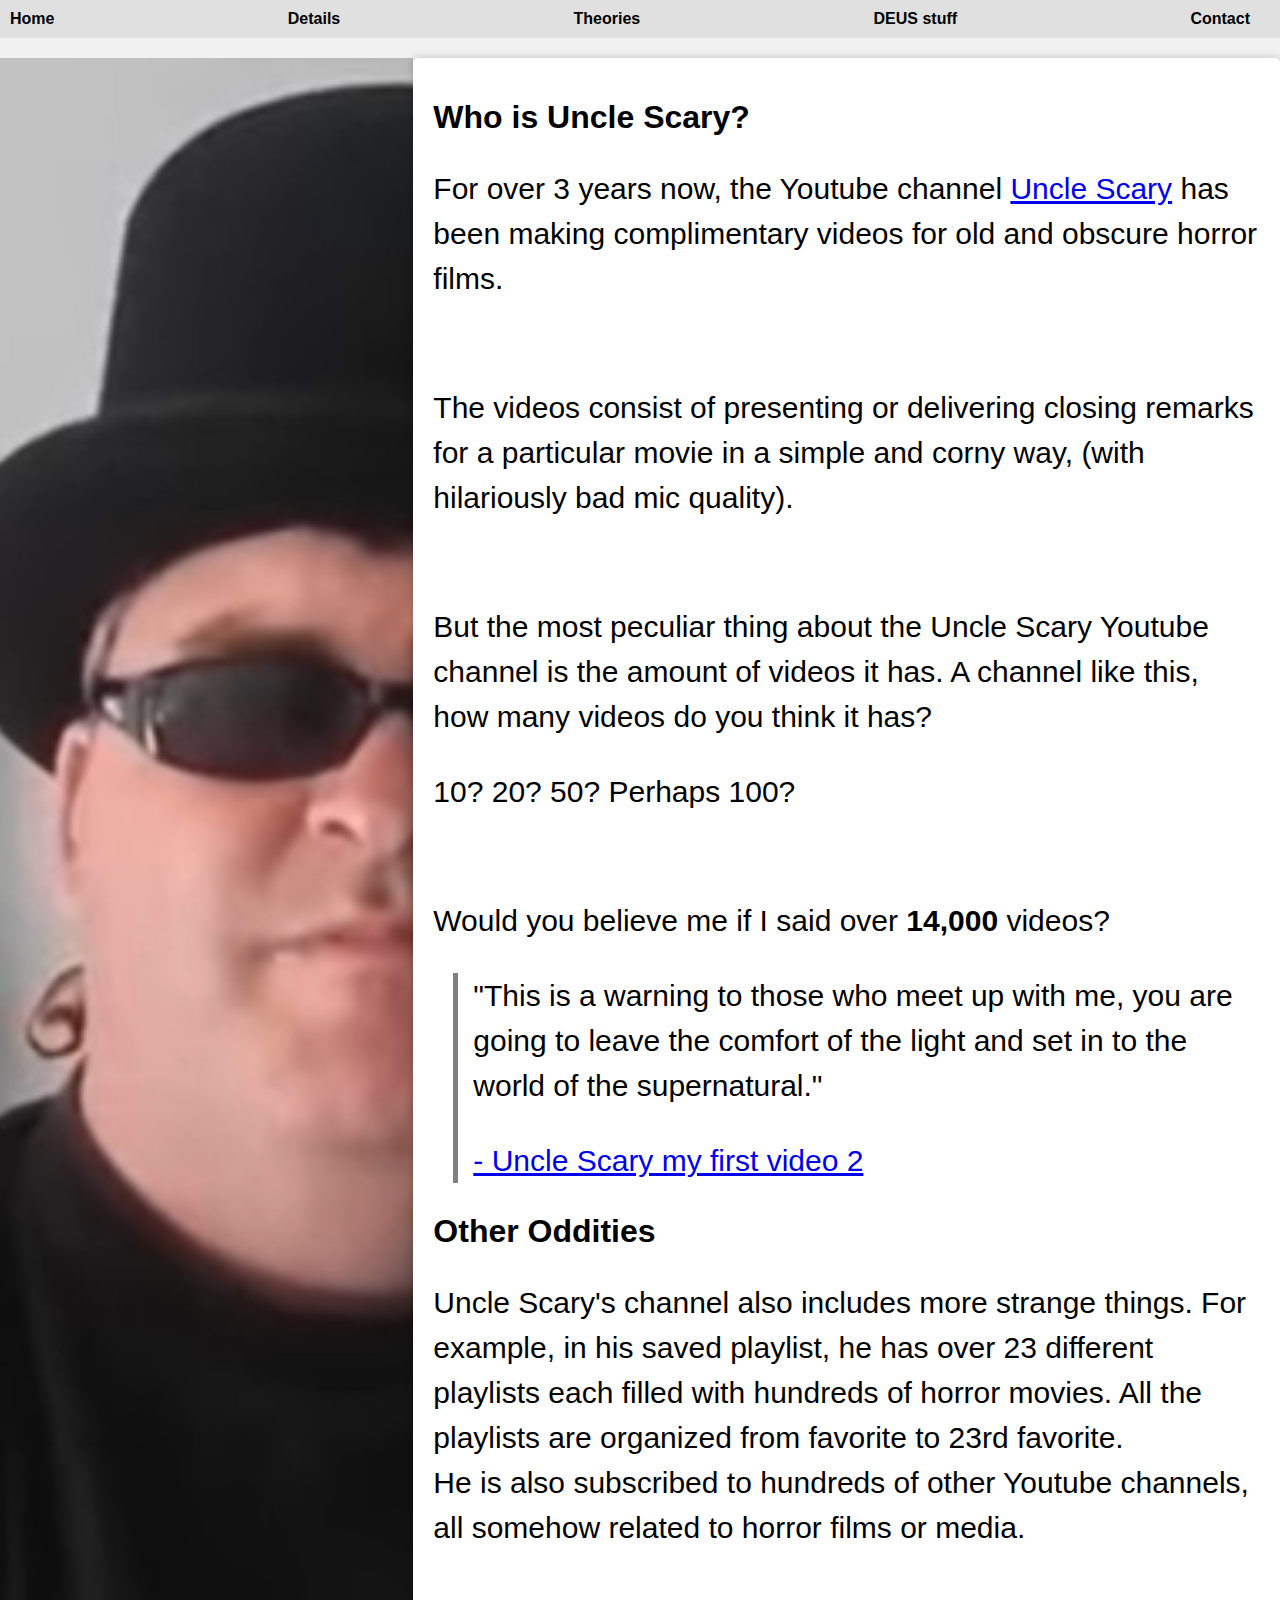
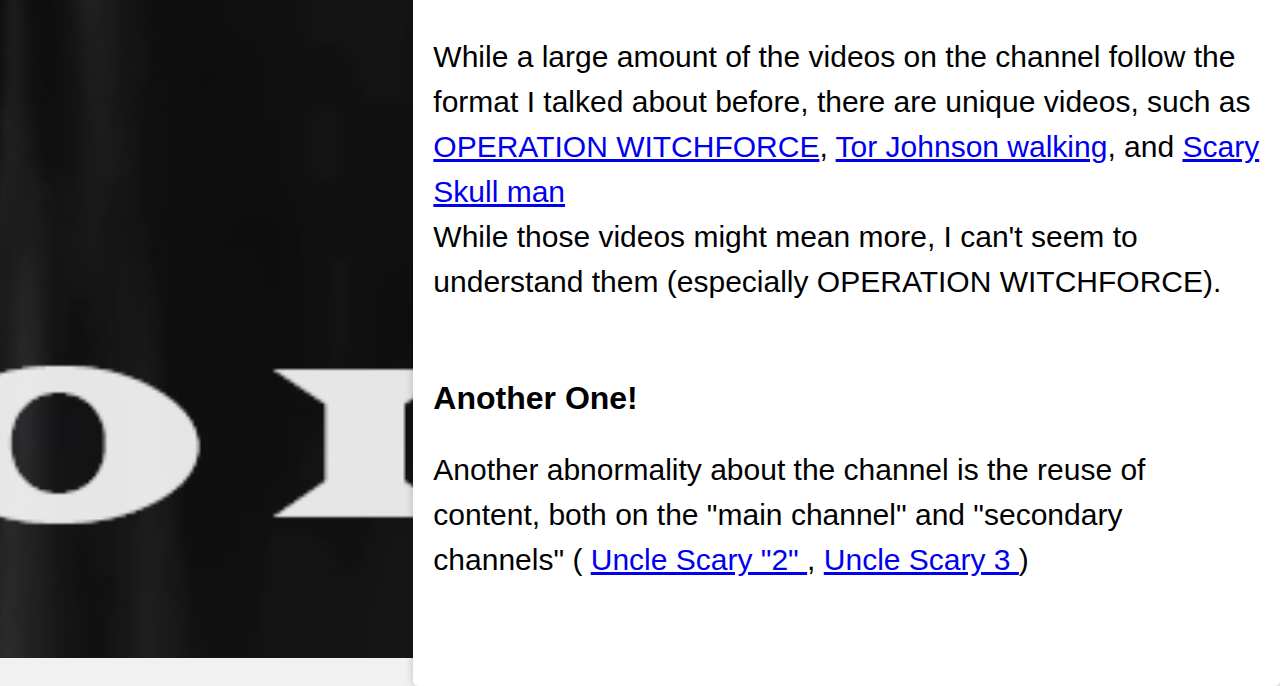
<file: index.html>
<!DOCTYPE html PUBLIC "-//W3C//DTD XHTML 1.0 Strict//EN" "http://www.w3.org/TR/xhtml1/DTD/xhtml1-strict.dtd">
<html xmlns="http://www.w3.org/1999/xhtml">

<head>
  <meta http-equiv="Content-Type" content="text/html; charset=utf-8" />
  <link rel="stylesheet" type="text/css" href="style.css" />
  <title>Uncover Uncle Scary</title>
</head>

<body>
  <div id="page">
    <div class="topNaviagationLink"><a href="index.html">Home</a></div>
    <div class="topNaviagationLink"><a href="details.html">Details</a></div>
    <div class="topNaviagationLink"><a href="theories.html">Theories</a></div>
    <div class="topNaviagationLink"><a href="contact.html">DEUS stuff</a></div>  <div class="topNaviagationLink"><a href="contact.html">Contact</a></div>
  </div>
  <div id="mainPicture">
    <div class="picture"></div>
    <div class="contentBox">
      <div class="innerBox">
        <h1>Who is Uncle Scary?</h1>
        <div class="contentText">
          <p>For over 3 years now, the Youtube channel <a href="https://www.youtube.com/@unclescarymania">Uncle Scary</a> has been making complimentary videos for old and obscure horror films.</p><br />
          <p>The videos consist of presenting or delivering closing remarks for a particular movie in a simple and corny way, (with hilariously bad mic quality).</p><br />
          <p>
            But the most peculiar thing about the Uncle Scary Youtube channel is the amount of videos it has. A channel like this, how many videos do you think it has? 
          </p>
          <p>10? 20? 50? Perhaps 100?</p><br />
          <p>Would you believe me if I said over <b>14,000</b> videos?</p>

          <blockquote>
            <p>"This is a warning to those who meet up with me, you are going to leave the comfort of the light and set in to the world of the supernatural."</p>
            <p><a href="https://www.youtube.com/watch?v=FNXpGKTA8Bs&t=42s">- Uncle Scary my first video 2</a></p>
          </blockquote>
        </div>



        <h1>Other Oddities</h1>
        <div class="contentText">
          <p>Uncle Scary's channel also includes more strange things. For example, in his saved playlist, 
            he has over 23 different playlists each filled with hundreds of horror movies. All the playlists are organized from favorite to 23rd favorite.<br />
          He is also subscribed to hundreds of other Youtube channels, all somehow related to horror films or media.</p><br />

          <p>While a large amount of the videos on the channel follow the format I talked about before, there are unique videos, such as 
            <a href="https://www.youtube.com/watch?v=RKVCBPosJ48&t=2s">OPERATION WITCHFORCE</a>,
            <a href="https://www.youtube.com/watch?v=Z7uAvAtyNY4">Tor Johnson walking</a>,
            and <a href="https://www.youtube.com/watch?v=4mVjHPW5uj4">Scary Skull man</a><br />
          While those videos might mean more, I can't seem to understand them (especially OPERATION WITCHFORCE).</p><br />

        </div>
 
        <h1>Another One!</h1>
        <div class="contentText">
          <p>Another abnormality about the channel is the reuse of content, both on the "main channel" and "secondary channels" (
            <a href="https://www.youtube.com/@terrortheatremania2">Uncle Scary "2" </a>, 
            <a href="https://www.youtube.com/@terrortheatremania3">Uncle Scary 3 </a>) </p><br>
        </div>
      </div>
    </div>
  </div>
</body>
</html>
</file>
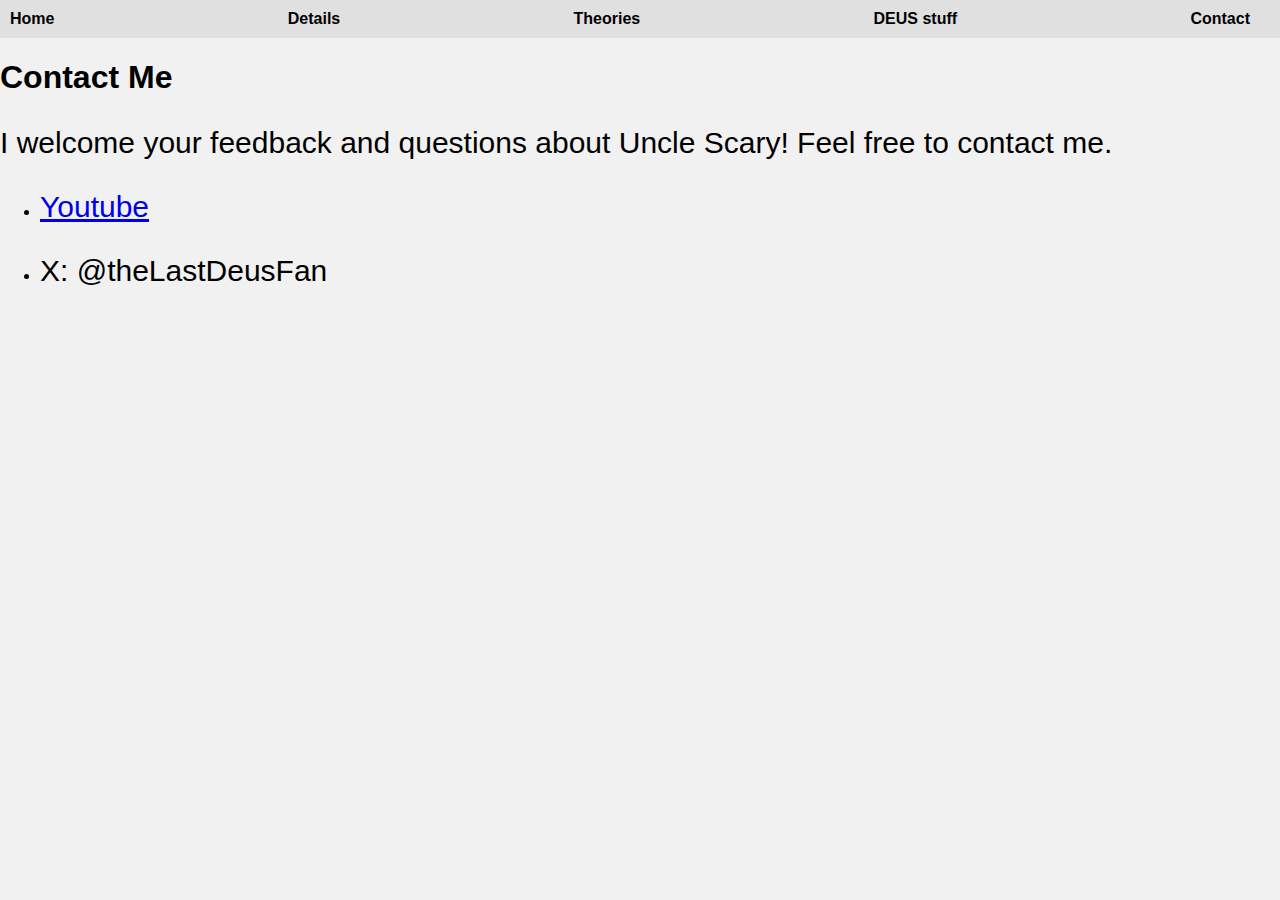
<file: contact.html>
<!DOCTYPE html PUBLIC "-//W3C//DTD XHTML 1.0 Strict//EN" "http://www.w3.org/TR/xhtml1/DTD/xhtml1-strict.dtd">
<html xmlns="http://www.w3.org/1999/xhtml">

<head>
  <meta http-equiv="Content-Type" content="text/html; charset=utf-8" />
  <link rel="stylesheet" type="text/css" href="style.css" />
  <title>Uncover Uncle Scary</title>
</head>

<body>
  <div id="page">
    <div class="topNaviagationLink"><a href="index.html">Home</a></div>
    <div class="topNaviagationLink"><a href="details.html">Details</a></div>
    <div class="topNaviagationLink"><a href="theories.html">Theories</a></div>
    <div class="topNaviagationLink"><a href="deus.html">DEUS stuff</a></div>
    <div class="topNaviagationLink"><a href="contact.html">Contact</a></div>
  </div>
  <div id="mainContent">
    <h1>Contact Me</h1>

    <p>I welcome your feedback and questions about Uncle Scary! Feel free to contact me.</p>
    <ul>
        <li><p><a href="https://www.youtube.com/channel/UC9YFgfI7iaSM6g7JacuuX-w">Youtube</a></p></li>
        <li><p>X: @theLastDeusFan</p></li>
    </ul>
  </div>
</body>
</html>
</file>
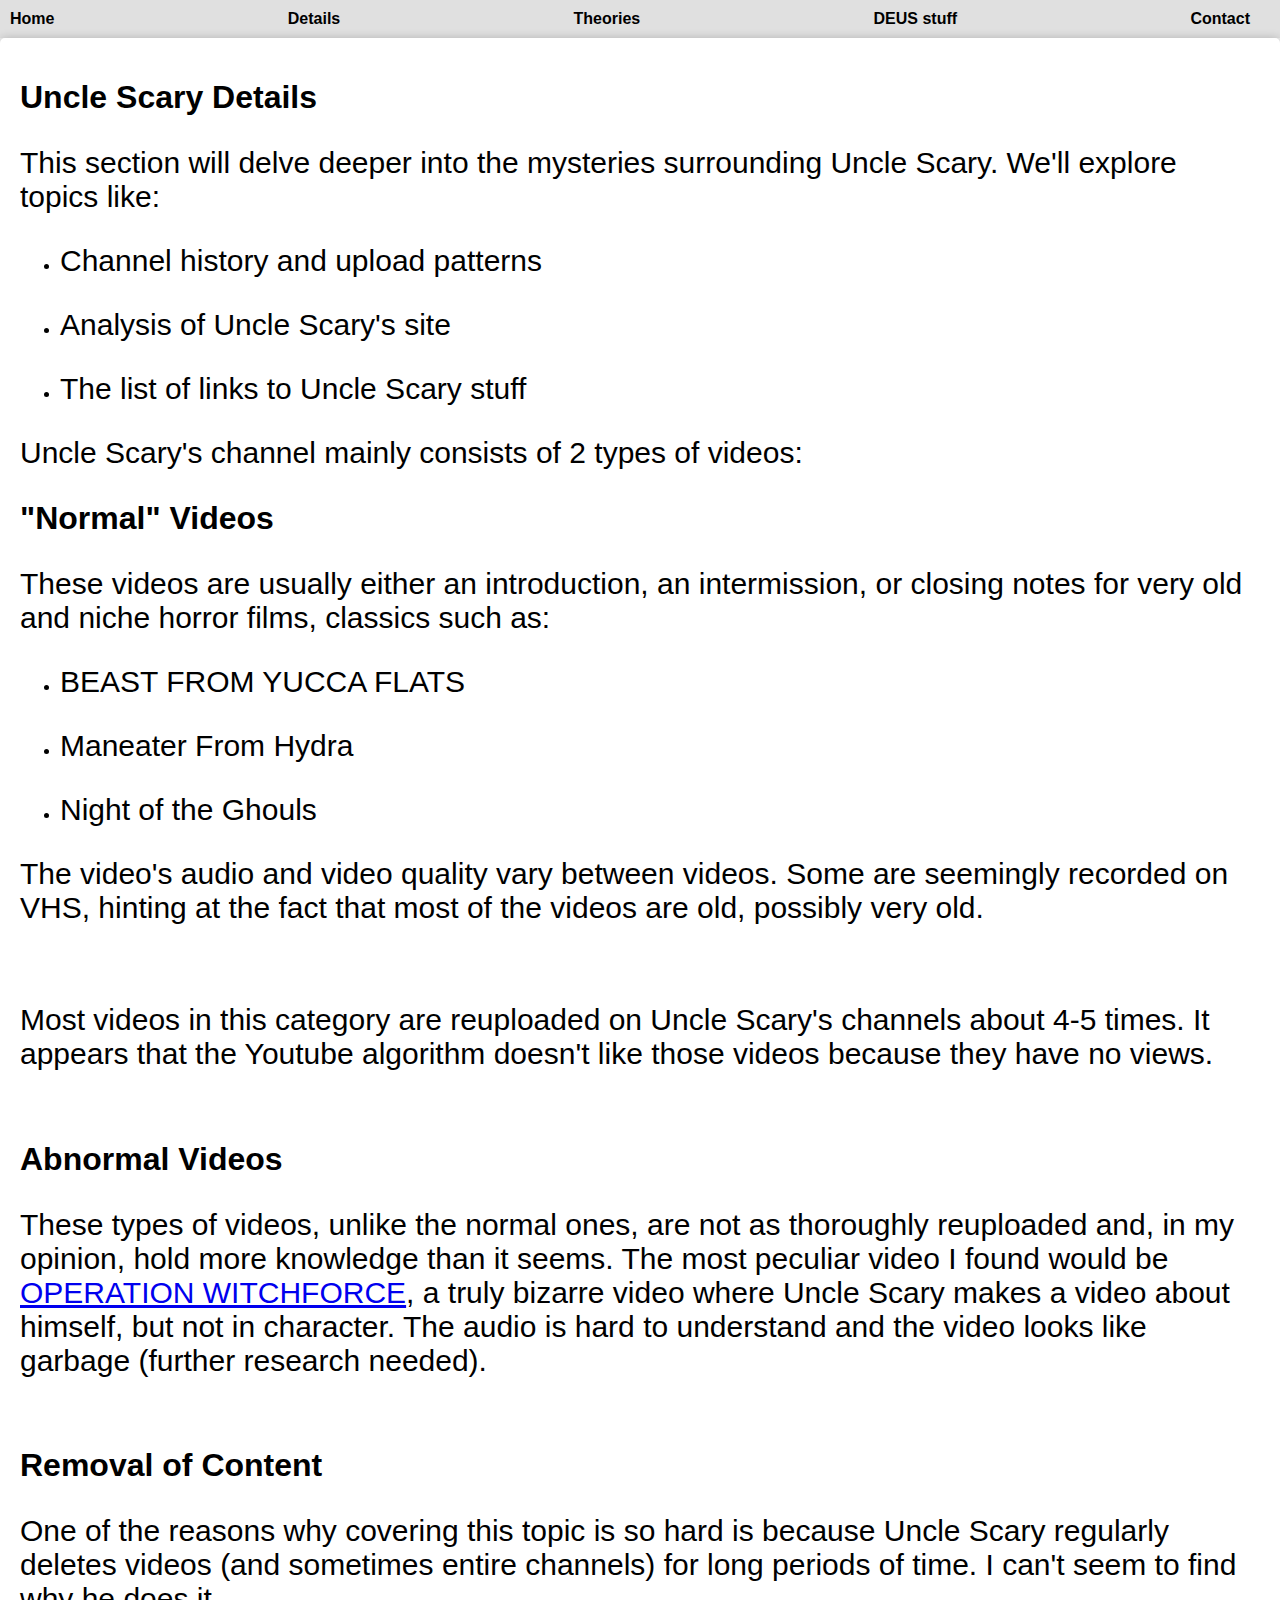
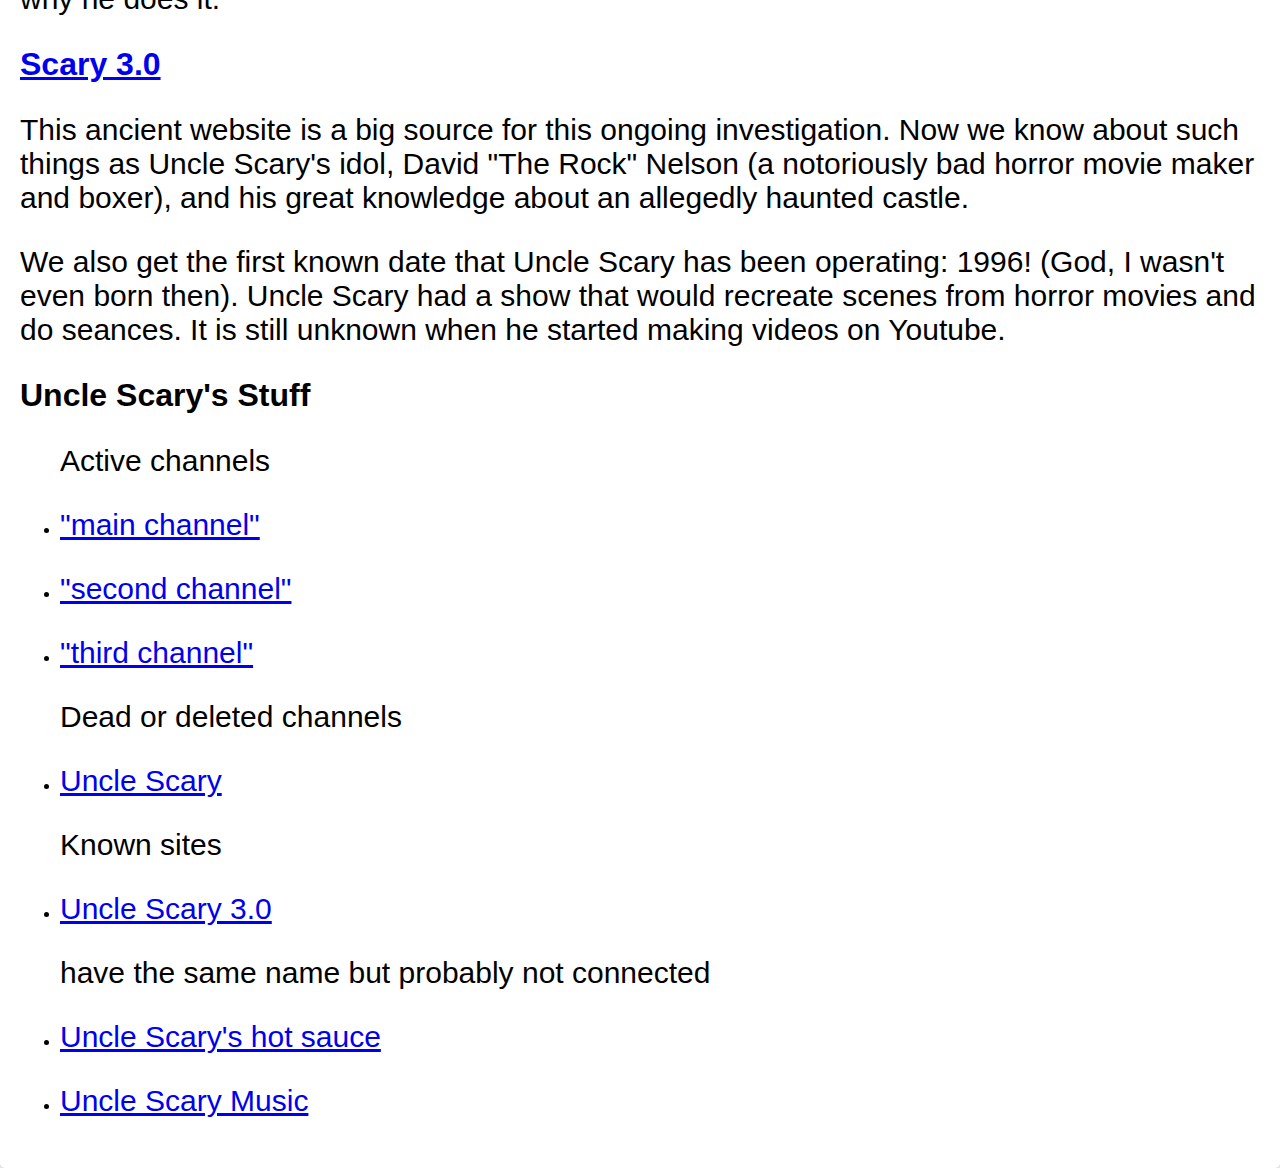
<file: details.html>
<!DOCTYPE html PUBLIC "-//W3C//DTD XHTML 1.0 Strict//EN" "http://www.w3.org/TR/xhtml1/DTD/xhtml1-strict.dtd">
<html xmlns="http://www.w3.org/1999/xhtml">

<head>
  <meta http-equiv="Content-Type" content="text/html; charset=utf-8" />
  <link rel="stylesheet" type="text/css" href="style.css" />
  <title>Uncover Uncle Scary</title>
</head>

<body>
  <div id="page">
    <div class="topNaviagationLink"><a href="index.html">Home</a></div>
    <div class="topNaviagationLink"><a href="details.html">Details</a></div>
    <div class="topNaviagationLink"><a href="theories.html">Theories</a></div>
    <div class="topNaviagationLink"><a href="deus.html">DEUS stuff</a></div>
    <div class="topNaviagationLink"><a href="contact.html">Contact</a></div>
  </div>

  <div class="contentBox">
    <div id="mainContent">
      <h1>Uncle Scary Details</h1>

      <p>This section will delve deeper into the mysteries surrounding Uncle Scary. We'll explore topics like:</p>
      <ul>
        <li><p>Channel history and upload patterns</p></li>
        <li><p>Analysis of Uncle Scary's site</p></li>
        <li><p>The list of links to Uncle Scary stuff</p></li>
      </ul>
      <p>Uncle Scary's channel mainly consists of 2 types of videos:</p>

      <h1>"Normal" Videos</h1>
      <p>These videos are usually either an introduction, an intermission, or closing notes for very old and niche horror films, classics such as:</p>
      <ul>
        <li><p>BEAST FROM YUCCA FLATS</p></li>
        <li><p>Maneater From Hydra</p></li> <li><p>Night of the Ghouls</p></li>
      </ul>
      <p>The video's audio and video quality vary between videos. Some are seemingly recorded on VHS, hinting at the fact that most of the videos are old, possibly very old.</p><br>
      <p>Most videos in this category are reuploaded on Uncle Scary's channels about 4-5 times. It appears that the Youtube algorithm doesn't like those videos because they have no views.</p><br>

      <h1>Abnormal Videos</h1>
      <p>These types of videos, unlike the normal ones, are not as thoroughly reuploaded and, in my opinion, hold more knowledge than it seems. The most peculiar video I found would be <a href="https://www.youtube.com/watch?v=RKVCBPosJ48&t=2s">OPERATION WITCHFORCE</a>, a truly bizarre video where Uncle Scary makes a video about himself, but not in character. The audio is hard to understand and the video looks like garbage (further research needed).</p><br>

      <h1>Removal of Content</h1>
      <p>One of the reasons why covering this topic is so hard is because Uncle Scary regularly deletes videos (and sometimes entire channels) for long periods of time. I can't seem to find why he does it.</p>

      <h1><a href="https://saturdaynightmares.tripod.com">Scary 3.0</a></h1>
      <p>This ancient website is a big source for this ongoing investigation. Now we know about such things as Uncle Scary's idol, David "The Rock" Nelson (a notoriously bad horror movie maker and boxer), and his great knowledge about an allegedly haunted castle.</p>
      <p>We also get the first known date that Uncle Scary has been operating: 1996! (God, I wasn't even born then). Uncle Scary had a show that would recreate scenes from horror movies and do seances. It is still unknown when he started making videos on Youtube.</p>

      <h1>Uncle Scary's Stuff</h1>
  <ul>
     <p>Active channels</p>
    <li><p><a href="https://www.youtube.com/@unclescarymania">"main channel"</a></p></li>
    <li><p><a href="https://www.youtube.com/@terrortheatremania2">"second channel"</a></p></li>
    <li><p><a href="https://www.youtube.com/@UncleScary3">"third channel"</a></p></li>
    <p>Dead or deleted channels</p>
    <li><p><a href="https://www.youtube.com/@terrortheatre3">Uncle Scary</a></p></li>
    <p>Known sites</p>
    <li><p><a href="https://saturdaynightmares.tripod.com/index.html">Uncle Scary 3.0</a></p></li>
    <p>have the same name but probably not connected</p>
    <li><p><a href="https://www.unclescarys.com/">Uncle Scary's hot sauce</a></p></li>
    <li><p><a href="https://music.apple.com/us/artist/uncle-scary/1383311775">Uncle Scary Music</a></p></li>   
  </ul>  
    </div>
</div>
</body>
</html>
</file>
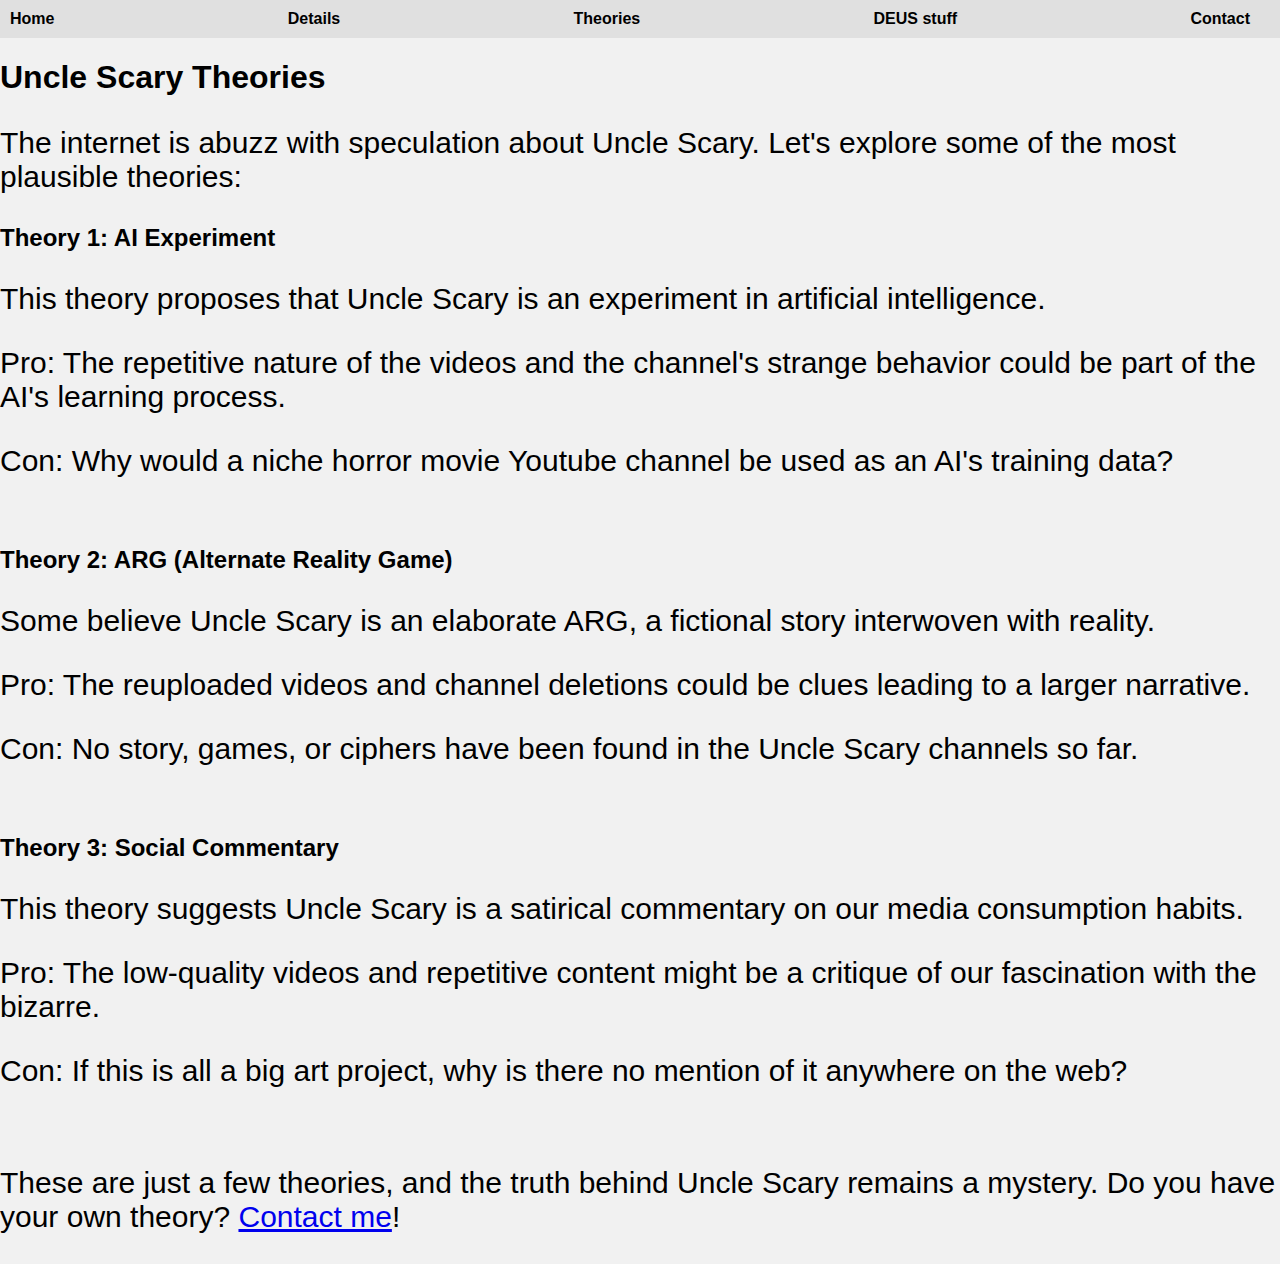
<file: theories.html>
<!DOCTYPE html PUBLIC "-//W3C//DTD XHTML 1.0 Strict//EN" "http://www.w3.org/TR/xhtml1/DTD/xhtml1-strict.dtd">
<html xmlns="http://www.w3.org/1999/xhtml">

<head>
  <meta http-equiv="Content-Type" content="text/html; charset=utf-8" />
  <link rel="stylesheet" type="text/css" href="style.css" />
  <title>Uncover Uncle Scary</title>
</head>

<body>
  <div id="page">
    <div class="topNaviagationLink"><a href="index.html">Home</a></div>
    <div class="topNaviagationLink"><a href="details.html">Details</a></div>
    <div class="topNaviagationLink"><a href="theories.html">Theories</a></div>
    <div class="topNaviagationLink"><a href="deus.html">DEUS stuff</a></div>
    <div class="topNaviagationLink"><a href="contact.html">Contact</a></div>
  </div>

  <div id="mainContent">
    <h1>Uncle Scary Theories</h1>

    <p>The internet is abuzz with speculation about Uncle Scary. Let's explore some of the most plausible theories:</p>

    <section class="theory">
      <h2>Theory 1: AI Experiment</h2>
      <p>This theory proposes that Uncle Scary is an experiment in artificial intelligence.</p>
      <p>Pro: The repetitive nature of the videos and the channel's strange behavior could be part of the AI's learning process.</p>
      <p>Con: Why would a niche horror movie Youtube channel be used as an AI's training data?</p>
    </section>
    <br>

    <section class="theory">
      <h2>Theory 2: ARG (Alternate Reality Game)</h2>
      <p>Some believe Uncle Scary is an elaborate ARG, a fictional story interwoven with reality.</p>
      <p>Pro: The reuploaded videos and channel deletions could be clues leading to a larger narrative.</p>
      <p>Con: No story, games, or ciphers have been found in the Uncle Scary channels so far.</p>
    </section>
    <br>

    <section class="theory">
      <h2>Theory 3: Social Commentary</h2>
      <p>This theory suggests Uncle Scary is a satirical commentary on our media consumption habits.</p>
      <p>Pro: The low-quality videos and repetitive content might be a critique of our fascination with the bizarre.</p>
      <p>Con: If this is all a big art project, why is there no mention of it anywhere on the web?</p>
    </section>
    <br>

    <p>These are just a few theories, and the truth behind Uncle Scary remains a mystery. Do you have your own theory? <a href="contact.html">Contact me</a>!</p>
  </div>

</body>
</html>
</file>
<file: style.css>
/* General Styling */
body {

  margin: 0;
  padding: 0;
  font-family: Arial, sans-serif;
  background-color: #f1f1f1;
}

/* Header Styling */
#page {
  display: flex;
  justify-content: space-between;
  align-items: center;
  background-color: #e0e0e0;
  padding: 10px;
}
p{
	font-size: 30px;

}
.topNaviagationLink {
  margin-right: 20px;
}

.topNaviagationLink a {
  text-decoration: none;
  color: black;
  font-weight: bold;
}

.topNaviagationLink a:hover {
  color: #808080;
}

/* Main Content Styling */
#mainPicture {
  display: flex;
  margin-top: 20px;
}

.picture {
  flex: 1;
  background-image: url("mainimage.png"); 
  background-size: cover;
  background-position: center;
  height: 2200px;
}

.contentBox {
  flex: 2;
  padding: 20px;
  background-color: white;
  border-radius: 5px;
  box-shadow: 0 0 10px rgba(0, 0, 0, 0.2);
}

h1 {
  margin-bottom: 15px;
  font-size: 40;
}

.contentText {
  line-height: 1.5;
}

blockquote {
  margin: 10px 0 20px 20px;
  border-left: 5px solid #808080;
  padding-left: 15px;
}

/* Footer Styling */
.innerBox {
  padding-bottom: 30px;
}

h4 {
  text-align: center;
  margin-top: 20px;
  color: gray;
}
</file>
